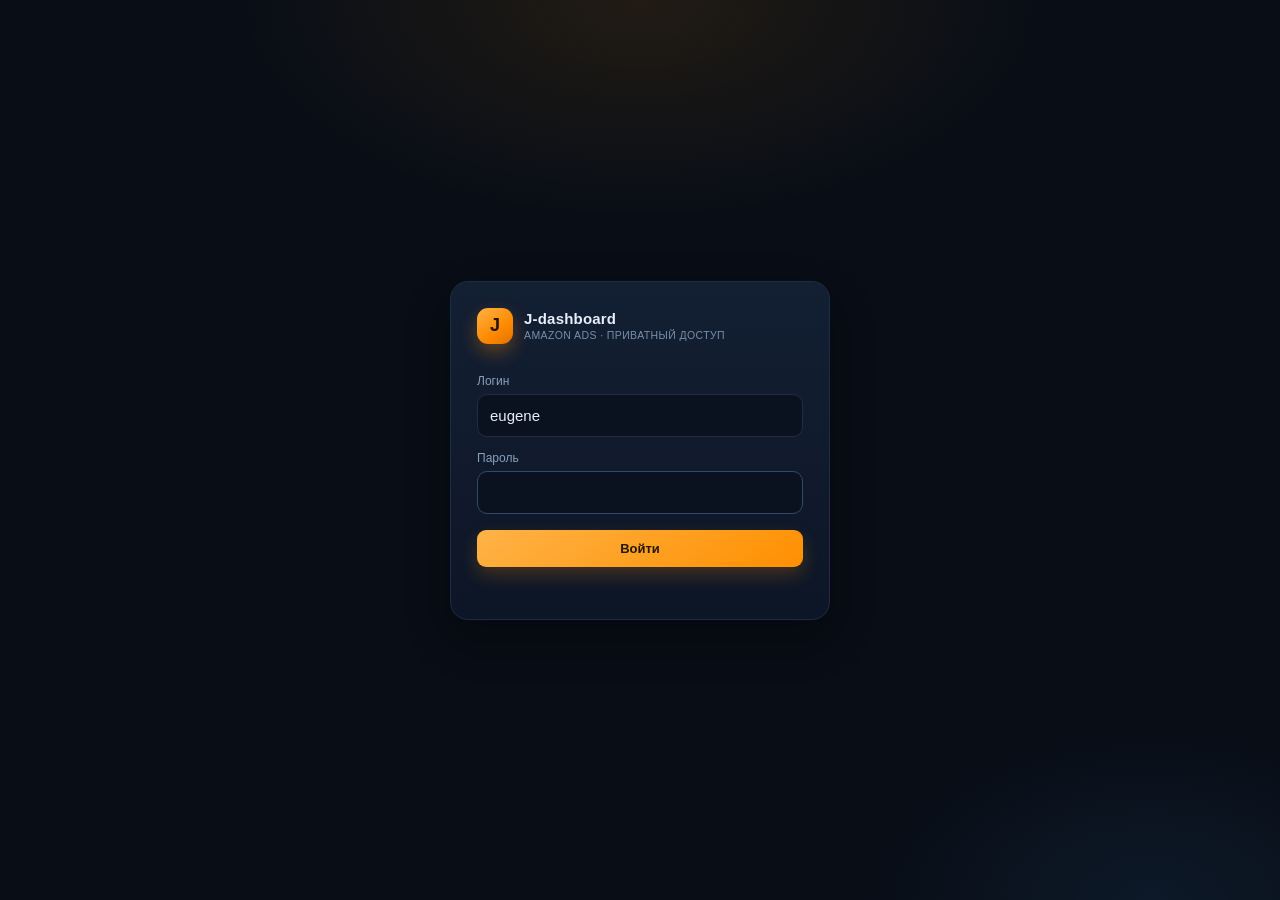
<file: docs/index.html>
<!doctype html>
<html lang="ru">
<head>
<meta charset="utf-8">
<meta name="robots" content="noindex, nofollow">
<meta name="viewport" content="width=device-width, initial-scale=1">
<title>J-dashboard · Amazon Ads</title>
<link rel="stylesheet" href="static/style.css?v=08e4e78ccfdc">
<link rel="icon" href="static/favicon.svg?v=d088a992238c" type="image/svg+xml">
</head>
<body>
<div class="gate hidden" id="gate">
  <form class="gate-card" id="gate-form" autocomplete="on">
    <div class="brand">
      <div class="brand-mark">J</div>
      <div><div class="brand-name">J-dashboard</div>
        <div class="brand-sub">Amazon Ads · приватный доступ</div></div>
    </div>
    <label for="gate-login">Логин</label>
    <input id="gate-login" required type="text" autocapitalize="none" autocomplete="username">
    <label for="gate-password">Пароль</label>
    <input id="gate-password" required type="password" autocomplete="current-password">
    <button class="btn primary" type="submit" id="gate-btn">Войти</button>
    <div class="gate-err" id="gate-error" role="alert"></div>
  </form>
</div>
<div class="shell">
  <aside class="side">
    <div class="brand">
      <div class="brand-mark">J</div>
      <div>
        <div class="brand-name">J-dashboard</div>
        <div class="brand-sub">Amazon Ads</div>
      </div>
    </div>

    <nav class="nav" id="nav">
      <div class="nav-label">Аналитика</div>
      <button data-view="overview" data-short="Обзор">
        <svg viewBox="0 0 24 24" fill="none" stroke="currentColor" stroke-width="1.8"><path d="M4 19V9m5 10V5m5 14v-7m5 7V8"/></svg>
        <span class="nav-text">Обзор</span>
      </button>
      <button data-view="campaigns" data-short="Кампании">
        <svg viewBox="0 0 24 24" fill="none" stroke="currentColor" stroke-width="1.8"><rect x="3" y="4" width="18" height="16" rx="2"/><path d="M3 9h18M8 4v16"/></svg>
        <span class="nav-text">Кампании</span>
      </button>
      <button data-view="targets" data-short="Ключи">
        <svg viewBox="0 0 24 24" fill="none" stroke="currentColor" stroke-width="1.8"><circle cx="12" cy="12" r="7"/><circle cx="12" cy="12" r="2.5"/><path d="M12 2v3M12 19v3M2 12h3M19 12h3"/></svg>
        <span class="nav-text">Ключи и цели</span>
      </button>
      <button data-view="terms" data-short="Термины">
        <svg viewBox="0 0 24 24" fill="none" stroke="currentColor" stroke-width="1.8"><circle cx="11" cy="11" r="7"/><path d="m20 20-3.5-3.5"/></svg>
        <span class="nav-text">Поисковые термины</span>
      </button>
      <button data-view="placements" data-short="Размещ.">
        <svg viewBox="0 0 24 24" fill="none" stroke="currentColor" stroke-width="1.8"><rect x="3" y="3" width="18" height="18" rx="2"/><path d="M3 12h18M12 3v18"/></svg>
        <span class="nav-text">Размещения</span>
      </button>
      <button data-view="products" data-short="Товары">
        <svg viewBox="0 0 24 24" fill="none" stroke="currentColor" stroke-width="1.8"><path d="M21 8 12 3 3 8v8l9 5 9-5z"/><path d="m3 8 9 5 9-5M12 13v8"/></svg>
        <span class="nav-text">Товары</span>
      </button>
      <div class="nav-label">Контроль</div>
      <button data-view="changes" data-short="Изменения">
        <svg viewBox="0 0 24 24" fill="none" stroke="currentColor" stroke-width="1.8"><path d="M3 12a9 9 0 1 0 3-6.7M3 4v5h5"/><path d="M12 7v5l3 2"/></svg>
        <span class="nav-text">Изменения</span> <span class="count" id="nav-changes"></span>
      </button>
      <button data-view="data" data-short="Данные">
        <svg viewBox="0 0 24 24" fill="none" stroke="currentColor" stroke-width="1.8"><ellipse cx="12" cy="5" rx="8" ry="3"/><path d="M4 5v6c0 1.7 3.6 3 8 3s8-1.3 8-3V5M4 11v6c0 1.7 3.6 3 8 3s8-1.3 8-3v-6"/></svg>
        <span class="nav-text">Данные</span>
      </button>
    </nav>

    <div class="side-foot">
      <div class="acct">
        <span class="acct-dot"></span>
        <div style="flex:1;min-width:0">
          <select class="acct-select" id="account-select" title="Кабинет"></select>
          <div class="acct-meta" id="acct-meta">—</div>
        </div>
      </div>
      <button class="logout hidden" id="btn-logout" type="button">
        <svg viewBox="0 0 24 24" fill="none" stroke="currentColor" stroke-width="1.8" width="14" height="14">
          <path d="M9 21H5a2 2 0 0 1-2-2V5a2 2 0 0 1 2-2h4"/><path d="m16 17 5-5-5-5"/><path d="M21 12H9"/>
        </svg>
        Выйти
      </button>
    </div>
  </aside>

  <main class="main">
    <div class="topbar">
      <div>
        <h1 class="page-title" id="view-title"></h1>
        <div class="page-sub" id="view-sub"></div>
      </div>
      <div class="top-actions">
        <button class="btn ghost filters-toggle" id="filters-toggle" aria-controls="dashboard-filters" aria-expanded="false" type="button">Фильтры ▾</button>
        <span class="pill" id="pill-days">—</span>
        <span class="pill" id="pill-sync" title="Данные обновляет агент по запросу владельца">обновление — по запросу</span>
      </div>
    </div>

    <section class="filters" id="dashboard-filters" aria-label="Фильтры отчёта">
      <div class="seg" id="presets">
        <button data-preset="1">1 день</button>
        <button data-preset="7" class="active">7 дней</button>
        <button data-preset="14">14 дней</button>
        <button data-preset="30">30 дней</button>
        <button data-preset="month">Этот месяц</button>
        <button data-preset="prev_month">Прошлый месяц</button>
        <button data-preset="all">За все время</button>
        <button data-preset="custom">Свой</button>
      </div>
      <div class="dates" id="dates">
        <input type="date" id="date-start" aria-label="Начало периода">
        <span>—</span>
        <input type="date" id="date-end" aria-label="Конец периода">
      </div>
      <div class="dates-err hidden" id="date-error" role="alert"></div>
      <div class="spacer"></div>
      <select class="select-mini" id="status-filter" title="Статус кампании">
        <option value="">Все статусы</option>
        <option value="ENABLED">ENABLED</option>
        <option value="PAUSED">PAUSED</option>
        <option value="ARCHIVED">ARCHIVED</option>
      </select>
      <div class="picker" id="picker">
        <button class="picker-btn" id="picker-btn" aria-expanded="false" aria-controls="picker-panel">
          <span id="picker-label">Все кампании</span>
          <span class="chev">▾</span>
        </button>
        <div class="picker-panel" id="picker-panel" role="dialog" aria-label="Выбор кампаний">
          <input class="picker-search" id="picker-search" type="search" placeholder="Поиск кампании по названию или ID…">
          <div class="picker-count" id="picker-count"></div>
          <label class="picker-all"><input type="checkbox" id="picker-all" checked> Все кампании</label>
          <div id="picker-list"></div>
          <div class="picker-empty hidden" id="picker-empty">Ничего не найдено — измените запрос</div>
          <div class="picker-foot">
            <button class="link-btn" id="picker-found">Выбрать найденные</button>
            <button class="link-btn" id="picker-clear">Сбросить (все кампании)</button>
            <button class="link-btn" id="picker-apply">Применить</button>
          </div>
        </div>
      </div>
    </section>

    <section id="view"></section>
  </main>
</div>

<div class="tooltip" id="tooltip"></div>

<script>window.J_STATIC = { dataUrl: "data.enc.json?v=fdb2b3df4dfc", encrypted: true };</script>
<script src="static/local.js?v=dae57ce91f10"></script>
<script src="static/app.js?v=b86c46151253"></script>
</body>
</html>
</file>
<file: docs/static/style.css>
:root {
  --bg: #080d16;
  --bg-soft: #0c1421;
  --panel: #101a2a;
  --panel-2: #152134;
  --line: #1e2c44;
  --line-soft: #172337;
  --text: #e8eefb;
  --muted: #8ba0bd;
  --dim: #7a8fa9;
  --accent: #ff9900;
  --accent-2: #ffb84d;
  --blue: #4aa8ff;
  --good: #34d399;
  --bad: #f87171;
  --warn: #fbbf24;
  --radius: 14px;
  --shadow: 0 18px 40px rgba(0, 0, 0, .35);
  font-synthesis: none;
}

* { box-sizing: border-box; }

html, body {
  margin: 0;
  height: 100%;
  background: var(--bg);
  color: var(--text);
  font-family: "Inter", "Segoe UI", Roboto, "Helvetica Neue", Arial, sans-serif;
  font-size: 14px;
  -webkit-font-smoothing: antialiased;
}

body::before {
  content: "";
  position: fixed;
  inset: 0;
  background:
    radial-gradient(900px 420px at 12% -10%, rgba(255, 153, 0, .10), transparent 60%),
    radial-gradient(700px 380px at 88% 0%, rgba(74, 168, 255, .10), transparent 60%);
  pointer-events: none;
  z-index: 0;
}

a { color: var(--blue); text-decoration: none; }
button { font: inherit; color: inherit; }

.shell {
  position: relative;
  z-index: 1;
  display: grid;
  grid-template-columns: 236px minmax(0, 1fr);
  min-height: 100vh;
  min-width: 0;
}

html, body { overflow-x: hidden; }

/* --- Sidebar --- */
.side {
  border-right: 1px solid var(--line-soft);
  background: linear-gradient(180deg, #0b1320, #070c14 70%);
  padding: 22px 14px 18px;
  display: flex;
  flex-direction: column;
  gap: 22px;
  position: sticky;
  top: 0;
  height: 100vh;
}

.brand { display: flex; align-items: center; gap: 11px; padding: 0 8px; }
.brand-mark {
  width: 38px; height: 38px; border-radius: 11px;
  background: linear-gradient(145deg, #ffb347, #ff8a00 60%, #e07300);
  display: grid; place-items: center;
  font-weight: 800; font-size: 19px; color: #231400;
  box-shadow: 0 8px 18px rgba(255, 138, 0, .32);
}
.brand-name { font-weight: 700; letter-spacing: .2px; }
.brand-sub { font-size: 11px; color: var(--dim); margin-top: 2px; letter-spacing: .4px; text-transform: uppercase; }

.nav { display: flex; flex-direction: column; gap: 3px; }
.nav-label { font-size: 10.5px; letter-spacing: .12em; text-transform: uppercase; color: #4e6076; padding: 10px 12px 6px; }
.nav button {
  display: flex; align-items: center; gap: 10px;
  background: transparent; border: 0; cursor: pointer;
  padding: 9px 12px; border-radius: 9px; color: #a9bbd3;
  text-align: left; font-size: 13.5px; transition: background .15s, color .15s;
}
.nav button svg { width: 17px; height: 17px; opacity: .85; flex: none; }
.nav button:hover { background: rgba(255, 255, 255, .045); color: #fff; }
.nav button.active {
  background: linear-gradient(90deg, rgba(255, 153, 0, .16), rgba(255, 153, 0, .04));
  color: #ffd08a; box-shadow: inset 2px 0 0 var(--accent);
}
.nav button .count { margin-left: auto; font-size: 11px; color: var(--dim); }

.side-foot { margin-top: auto; border-top: 1px solid var(--line-soft); padding: 14px 10px 0; }
.acct { display: flex; align-items: center; gap: 9px; }
.acct-dot { width: 8px; height: 8px; border-radius: 50%; background: var(--good); box-shadow: 0 0 0 3px rgba(52, 211, 153, .16); }
.acct-name { font-size: 12.5px; font-weight: 600; }
.acct-select {
  width: 100%; background: transparent; border: 0; color: #e8eefb;
  font: inherit; font-size: 12.5px; font-weight: 600; padding: 0;
  cursor: pointer; appearance: none; outline: none;
}
.acct-select option { background: #0e1727; color: #e8eefb; }
.acct-meta { font-size: 11px; color: var(--dim); margin-top: 3px; }

/* --- Main --- */
.main { min-width: 0; padding: 22px 26px 60px; }
.topbar { display: flex; align-items: flex-start; justify-content: space-between; gap: 18px; flex-wrap: wrap; }
.page-title { font-size: 22px; font-weight: 700; letter-spacing: -.2px; margin: 0; }
.page-sub { color: var(--muted); font-size: 12.5px; margin-top: 5px; }
.page-sub b { color: #cfdcf0; font-weight: 600; }

.top-actions { display: flex; align-items: center; gap: 8px; flex-wrap: wrap; }
.pill {
  display: inline-flex; align-items: center; gap: 6px;
  padding: 6px 11px; border-radius: 999px; font-size: 12px;
  border: 1px solid var(--line); background: var(--panel); color: var(--muted);
}
.pill.good { color: #8ff0c8; border-color: rgba(52, 211, 153, .35); background: rgba(52, 211, 153, .08); }
.pill.warn { color: #ffd48a; border-color: rgba(251, 191, 36, .32); background: rgba(251, 191, 36, .08); }
.btn {
  border: 1px solid var(--line); background: var(--panel); color: var(--text);
  padding: 8px 13px; border-radius: 9px; cursor: pointer; font-size: 13px;
  display: inline-flex; align-items: center; gap: 7px; transition: border-color .15s, background .15s;
}
.btn:hover { border-color: #2d4466; background: var(--panel-2); }
.btn.primary {
  background: linear-gradient(145deg, #ffb347, #ff8f00); color: #261600; border: 0;
  font-weight: 650; box-shadow: 0 8px 18px rgba(255, 143, 0, .22);
}
.btn.ghost { background: transparent; }
.btn:disabled { opacity: .55; cursor: progress; }

/* --- Filters --- */
.filters {
  margin-top: 18px; display: flex; align-items: center; gap: 10px; flex-wrap: wrap;
  background: linear-gradient(180deg, rgba(21, 33, 52, .75), rgba(16, 26, 42, .75));
  border: 1px solid var(--line); border-radius: var(--radius);
  padding: 10px 12px;
}
.seg { display: inline-flex; background: #0b1421; border: 1px solid var(--line); border-radius: 9px; padding: 3px; }
.seg button {
  border: 0; background: transparent; color: var(--muted); cursor: pointer;
  padding: 6px 10px; border-radius: 7px; font-size: 12.5px; white-space: nowrap;
}
.seg button.active { background: var(--panel-2); color: #fff; box-shadow: 0 1px 0 rgba(255, 255, 255, .04) inset; }
.seg button:hover:not(.active) { color: #cfdcf0; }

.dates { display: flex; align-items: center; gap: 6px; }
.dates input[type="date"] {
  background: #0b1421; border: 1px solid var(--line); color: var(--text);
  padding: 7px 9px; border-radius: 8px; font-size: 12.5px; color-scheme: dark;
}
.dates span { color: var(--dim); font-size: 12px; }
.dates-err { flex-basis: 100%; color: #ffb1b1; font-size: 11.5px; line-height: 1.4; }
.filters .spacer { flex: 1 1 auto; }
.select-mini {
  background: #0b1421; border: 1px solid var(--line); border-radius: 9px;
  color: #cfdcf0; font: inherit; font-size: 12.5px; padding: 7px 28px 7px 11px;
  cursor: pointer; appearance: none;
  background-image: linear-gradient(45deg, transparent 50%, #61758f 50%), linear-gradient(135deg, #61758f 50%, transparent 50%);
  background-position: calc(100% - 15px) 52%, calc(100% - 10px) 52%;
  background-size: 5px 5px, 5px 5px; background-repeat: no-repeat;
}
.select-mini:hover { border-color: #2d4466; }
.select-mini option { background: #0e1727; color: var(--e8, #e8eefb); }

/* Campaign picker */
.picker { position: relative; }
.picker-btn {
  display: inline-flex; align-items: center; gap: 8px; min-width: 190px; justify-content: space-between;
  background: #0b1421; border: 1px solid var(--line); border-radius: 9px;
  padding: 7px 11px; cursor: pointer; font-size: 12.5px; color: #cfdcf0;
}
.picker-btn .chev { color: var(--dim); }
.picker-panel {
  position: absolute; right: 0; top: calc(100% + 7px); z-index: 30;
  width: 360px; max-height: 420px; overflow: auto;
  background: #0e1727; border: 1px solid #24344f; border-radius: 12px;
  box-shadow: var(--shadow); padding: 10px; display: none;
}
.picker-panel.open { display: block; }
.picker-search {
  width: 100%; background: #0a1220; border: 1px solid var(--line); border-radius: 8px;
  padding: 8px 10px; color: var(--text); font-size: 12.5px; margin-bottom: 8px;
}
.picker-all {
  display: flex; align-items: center; gap: 8px; padding: 8px; border-radius: 8px;
  cursor: pointer; font-weight: 600; font-size: 12.5px; border-bottom: 1px solid var(--line-soft);
  margin-bottom: 4px;
}
.picker-item { display: flex; align-items: flex-start; gap: 8px; padding: 7px 8px; border-radius: 8px; cursor: pointer; }
.picker-item:hover { background: rgba(255, 255, 255, .04); }
.picker-item input { margin-top: 2px; accent-color: var(--accent); }
.picker-item .nm { font-size: 12.5px; line-height: 1.3; }
.picker-item .id { font-size: 10.5px; color: var(--dim); margin-top: 2px; font-variant-numeric: tabular-nums; }
.picker-count { font-size: 11.5px; color: var(--dim); padding: 0 8px 6px; font-variant-numeric: tabular-nums; }
/* Список длинный: строки держим одной высоты, название обрезаем — так видно больше кампаний. */
/* Панель — колонка: список растягивается и прокручивается, кнопки внизу всегда видны. */
#picker-list { flex: 1 1 auto; min-height: 110px; overflow: auto; }
.picker-panel { flex-direction: column; }
.picker-panel.open { display: flex; }
.picker-search, .picker-count, .picker-all, .picker-foot, .picker-empty { flex: none; }
.picker-item { align-items: center; gap: 6px; padding: 5px 6px; }
.picker-pick { display: flex; align-items: center; gap: 8px; flex: 1; min-width: 0; cursor: pointer; }
.picker-pick .nm { font-size: 12.5px; line-height: 1.25; white-space: nowrap; overflow: hidden; text-overflow: ellipsis; }
.picker-pick .id { font-size: 10.5px; color: var(--dim); font-variant-numeric: tabular-nums; white-space: nowrap; }
.picker-only { flex: none; opacity: .75; white-space: nowrap; }
.picker-only:hover { opacity: 1; }
.picker-empty { padding: 10px 8px; color: var(--dim); font-size: 12px; }
.picker-panel { max-height: min(70vh, 520px); }
.picker-foot { display: flex; justify-content: space-between; gap: 6px; padding: 8px 4px 2px; border-top: 1px solid var(--line-soft); margin-top: 6px; flex-wrap: wrap; }
.link-btn[disabled] { color: var(--dim); cursor: default; }
.select {
  background: #0b1421; border: 1px solid var(--line); border-radius: 9px;
  color: #cfdcf0; padding: 7px 9px; font-size: 12.5px; cursor: pointer;
}
.select option { background: #0e1727; color: #e8eefb; }
.link-btn { background: none; border: 0; color: var(--blue); cursor: pointer; font-size: 12px; padding: 4px; }

/* --- KPI --- */
.kpis { display: grid; grid-template-columns: repeat(6, minmax(0, 1fr)); gap: 12px; margin-top: 16px; }
.kpi {
  background: linear-gradient(180deg, rgba(21, 33, 52, .9), rgba(14, 23, 38, .9));
  border: 1px solid var(--line); border-radius: var(--radius); padding: 14px 15px 12px;
  position: relative; overflow: hidden; min-height: 118px;
}
.kpi::after {
  content: ""; position: absolute; right: -30px; top: -40px; width: 110px; height: 110px;
  background: radial-gradient(circle, rgba(255, 153, 0, .10), transparent 70%);
}
.kpi .label { font-size: 11px; color: var(--muted); letter-spacing: .06em; text-transform: uppercase; }
.kpi .value { font-size: 24px; font-weight: 700; margin-top: 9px; letter-spacing: -.4px; font-variant-numeric: tabular-nums; }
.kpi .delta { font-size: 11.5px; margin-top: 7px; display: flex; align-items: center; gap: 5px; }
.kpi .delta .up { color: var(--good); }
.kpi .delta .down { color: var(--bad); }
.kpi .delta .flat { color: var(--dim); }
.kpi .sub { font-size: 11px; color: var(--dim); margin-top: 4px; }
.kpi canvas { position: absolute; right: 10px; bottom: 9px; width: 74px; height: 26px; opacity: .8; }

/* --- Cards / charts --- */
.card {
  background: linear-gradient(180deg, rgba(21, 33, 52, .82), rgba(14, 23, 38, .85));
  border: 1px solid var(--line); border-radius: var(--radius); margin-top: 14px;
  overflow: hidden;
}
.card-head { display: flex; align-items: center; justify-content: space-between; gap: 12px; padding: 14px 16px 0; flex-wrap: wrap; }
.card-title { font-size: 14.5px; font-weight: 650; }
.card-sub { font-size: 11.5px; color: var(--dim); margin-top: 3px; }
.card-body { padding: 12px 16px 16px; }
.chart-wrap { position: relative; height: 300px; }
.chart-wrap canvas { width: 100%; height: 100%; display: block; }
.legend { display: flex; gap: 16px; font-size: 11.5px; color: var(--muted); }
.legend i { width: 9px; height: 9px; border-radius: 3px; display: inline-block; margin-right: 6px; }
.legend i.line { height: 2px; border-radius: 1px; vertical-align: middle; }

.tooltip {
  position: fixed; z-index: 50; pointer-events: none; display: none;
  background: #0a1220; border: 1px solid #2a3d5c; border-radius: 9px;
  padding: 8px 10px; font-size: 12px; box-shadow: var(--shadow); min-width: 150px;
}
.tooltip .tt-date { color: var(--muted); margin-bottom: 5px; }
.tooltip .tt-row { display: flex; justify-content: space-between; gap: 14px; }
.tooltip .tt-row b { font-variant-numeric: tabular-nums; }

.grid-2 { display: grid; grid-template-columns: 1.35fr .65fr; gap: 14px; }
.split { display: grid; grid-template-columns: 1fr 1fr; gap: 14px; }

/* --- Tables --- */
.table-wrap { overflow: auto; max-height: 620px; }
table { width: 100%; border-collapse: collapse; font-size: 12.5px; }
thead th {
  position: sticky; top: 0; z-index: 2; background: #0e1727;
  color: var(--muted); font-weight: 600; font-size: 11px; letter-spacing: .03em;
  text-transform: uppercase; text-align: right; padding: 10px 10px; white-space: nowrap;
  border-bottom: 1px solid var(--line); cursor: pointer; user-select: none;
}
thead th:first-child, thead th.left { text-align: left; }
thead th:hover { color: #fff; }
thead th .arrow { color: var(--accent); margin-left: 3px; font-size: 9px; }
tbody td { padding: 9px 10px; border-bottom: 1px solid rgba(30, 44, 68, .55); text-align: right; font-variant-numeric: tabular-nums; white-space: nowrap; }
tbody td:first-child, tbody td.left { text-align: left; white-space: normal; }
tbody tr:hover td { background: rgba(74, 168, 255, .04); }
tbody tr:last-child td { border-bottom: 0; }
.cell-name { display: flex; align-items: center; gap: 8px; min-width: 180px; }
.cell-name .nm { line-height: 1.3; max-width: 320px; overflow: hidden; text-overflow: ellipsis; }
.dot { width: 7px; height: 7px; border-radius: 50%; flex: none; background: var(--dim); }
.dot.ENABLED, .dot.LIVE { background: var(--good); }
.dot.PAUSED { background: var(--warn); }
.dot.ARCHIVED { background: var(--dim); }
.tag {
  display: inline-block; padding: 2px 7px; border-radius: 6px; font-size: 10.5px;
  background: rgba(74, 168, 255, .10); color: #9fd0ff; border: 1px solid rgba(74, 168, 255, .18);
}
.tag.neg { background: rgba(248, 113, 113, .10); color: #ffb1b1; border-color: rgba(248, 113, 113, .2); }
.tag.ok { background: rgba(52, 211, 153, .1); color: #8ff0c8; border-color: rgba(52, 211, 153, .2); }
.bar-cell { position: relative; }
.bar-cell .bar { position: absolute; left: 0; top: 4px; bottom: 4px; background: rgba(255, 153, 0, .12); border-radius: 4px; }
.bar-cell span { position: relative; }
.money { color: #ffd9a3; }
.acos-bad { color: #ff9d9d; }
.acos-good { color: #8ff0c8; }
.mono { font-family: "JetBrains Mono", ui-monospace, SFMono-Regular, Menlo, monospace; font-size: 11.5px; color: var(--muted); }

.table-tools { display: flex; align-items: center; gap: 8px; flex-wrap: wrap; padding: 12px 16px; border-bottom: 1px solid var(--line-soft); }
.search {
  background: #0b1421; border: 1px solid var(--line); border-radius: 8px;
  padding: 7px 10px; color: var(--text); font-size: 12.5px; min-width: 230px;
}
.search::placeholder { color: #506480; }
.check { display: inline-flex; align-items: center; gap: 6px; color: var(--muted); font-size: 12px; cursor: pointer; }
.check input { accent-color: var(--accent); }

.empty { padding: 44px 16px; text-align: center; color: var(--dim); font-size: 13px; }
.empty b { display: block; color: var(--muted); font-size: 14px; margin-bottom: 6px; }
.skeleton { height: 14px; border-radius: 6px; background: linear-gradient(90deg, #16233a, #1d2d47, #16233a); background-size: 200% 100%; animation: shimmer 1.2s infinite; }
@keyframes shimmer { from { background-position: 200% 0; } to { background-position: -200% 0; } }

/* --- Changes --- */
.timeline { display: flex; flex-direction: column; }
.chg { display: grid; grid-template-columns: 96px 78px minmax(0, 1fr) auto; gap: 12px; padding: 12px 2px; border-bottom: 1px solid var(--line-soft); align-items: start; }
.chg:last-child { border-bottom: 0; }
.chg .when { font-size: 11.5px; color: var(--muted); font-variant-numeric: tabular-nums; }
.chg .when b { display: block; color: #cfdcf0; font-size: 12px; font-weight: 600; }
.chg .what { font-size: 13px; }
.chg .what .obj { color: #dbe7f7; font-weight: 600; }
.chg .vals { display: flex; align-items: center; gap: 8px; margin-top: 4px; font-size: 12px; color: var(--muted); }
.chg .vals .old { color: #ff9d9d; text-decoration: line-through; text-decoration-color: rgba(255, 157, 157, .5); }
.chg .vals .arr { color: var(--dim); }
.chg .vals .new { color: #8ff0c8; font-weight: 600; }
.chg .src { font-size: 10.5px; color: var(--dim); white-space: nowrap; }

/* --- Coverage --- */
.cov-grid { display: grid; grid-template-columns: repeat(auto-fill, minmax(46px, 1fr)); gap: 5px; }
.cov-day { height: 30px; border-radius: 6px; display: grid; place-items: center; font-size: 10px; color: #0a1220; font-weight: 700; }
.cov-day.ok { background: rgba(52, 211, 153, .55); }
.cov-day.partial { background: rgba(251, 191, 36, .6); }
.cov-day.missing { background: rgba(248, 113, 113, .55); }
.cov-legend { display: flex; gap: 14px; font-size: 11.5px; color: var(--muted); margin-top: 10px; }
.cov-legend i { width: 10px; height: 10px; border-radius: 3px; display: inline-block; margin-right: 6px; }

.notice {
  border: 1px solid rgba(251, 191, 36, .3); background: rgba(251, 191, 36, .07);
  color: #ffdb9b; border-radius: 10px; padding: 10px 12px; font-size: 12.5px; line-height: 1.5;
}
.notice b { color: #ffe6b8; }

/* --- Login --- */
.login-wrap { min-height: 100vh; display: grid; place-items: center; position: relative; z-index: 1; }
.login-card {
  width: 360px; background: linear-gradient(180deg, #131f33, #0d1626);
  border: 1px solid var(--line); border-radius: 18px; padding: 28px; box-shadow: var(--shadow);
}
.login-card .brand { padding: 0 0 18px; }
.login-card label { display: block; font-size: 12px; color: var(--muted); margin: 14px 0 6px; }
.login-card input {
  width: 100%; background: #0a1220; border: 1px solid var(--line); border-radius: 10px;
  padding: 11px 12px; color: var(--text); font-size: 14px;
}
.login-card .btn { width: 100%; justify-content: center; margin-top: 16px; }
.login-err { color: #ffb1b1; font-size: 12px; margin-top: 10px; min-height: 16px; }

.hidden { display: none !important; }

.logout {
  margin-top: 12px; width: 100%; display: inline-flex; align-items: center; justify-content: center;
  gap: 7px; background: transparent; border: 1px solid var(--line); border-radius: 8px;
  color: var(--muted); font: inherit; font-size: 12px; padding: 7px 10px; cursor: pointer;
}
.logout:hover { color: #ffd48a; border-color: #4a3a22; background: rgba(255, 153, 0, .06); }

/* --- Мобильная сортировка: только на телефонах --- */
/* Экран входа для статической версии с шифрованием */
.gate {
  position: fixed; inset: 0; z-index: 200; display: grid; place-items: center; padding: 20px;
  background:
    radial-gradient(700px 380px at 50% 0%, rgba(255, 153, 0, .10), transparent 60%),
    radial-gradient(500px 300px at 90% 100%, rgba(74, 168, 255, .08), transparent 60%),
    var(--bg);
}
.gate.hidden { display: none; }
.gate-card {
  width: min(380px, 100%);
  background: linear-gradient(180deg, #131f33, #0d1626);
  border: 1px solid var(--line); border-radius: 18px; padding: 26px;
  box-shadow: var(--shadow);
}
.gate-card .brand { padding: 0 0 16px; }
.gate-card .brand-mark { width: 36px; height: 36px; font-size: 18px; }
.gate-card .brand-name { font-size: 15px; }
.gate-card .brand-sub { font-size: 10.5px; }
.gate-card label { display: block; font-size: 12px; color: var(--muted); margin: 14px 0 6px; }
.gate-card input {
  width: 100%; background: #0a1220; border: 1px solid var(--line); border-radius: 10px;
  padding: 12px; color: var(--text); font-size: 15px; font-family: inherit;
}
.gate-card input:focus { outline: none; border-color: #2f4a70; }
.gate-card .btn { width: 100%; justify-content: center; margin-top: 16px; padding: 11px; }
.gate-err { color: #ffb1b1; font-size: 12px; margin-top: 10px; min-height: 16px; }

.filters-toggle { display: none; }
.sort-mobile { display: none; }
.rows-note { display: none; }

/* ---------- Адаптив ---------- */

@media (max-width: 1180px) {
  .kpis { grid-template-columns: repeat(3, minmax(0, 1fr)); }
  .grid-2 { grid-template-columns: 1fr; }
}

@media (max-width: 900px) {
  .shell { grid-template-columns: 1fr; min-width: 0; max-width: 100vw; }
  .side, .main { min-width: 0; max-width: 100vw; }
  .nav { min-width: 0; max-width: 100%; }
  .brand { min-width: 0; }

  .side {
    position: sticky; top: 0; z-index: 40; height: auto;
    flex-direction: column; gap: 10px; padding: 10px 12px;
    border-right: 0; border-bottom: 1px solid var(--line-soft);
    background: rgba(8, 13, 22, .96); backdrop-filter: blur(12px);
  }
  .brand { padding: 0 2px; gap: 9px; }
  .brand-mark { width: 30px; height: 30px; border-radius: 9px; font-size: 15px; }
  .brand-name { font-size: 13.5px; }
  .brand-sub { font-size: 10px; }

  .nav { flex-direction: row; gap: 6px; flex-wrap: wrap; padding-bottom: 2px; }
  .nav::-webkit-scrollbar { display: none; }
  .nav-label { display: none; }
  .nav button { flex: 0 0 auto; padding: 6px 10px; font-size: 12px; gap: 6px; border-radius: 8px; }
  .nav button svg { width: 14px; height: 14px; }
  .nav button .count { display: none; }

  .side-foot { margin-top: 0; border-top: 0; padding: 0 2px; display: flex; align-items: center; gap: 10px; }
  .side-foot .acct { min-width: 0; flex: 1 1 auto; }
  .acct-select { font-size: 13px; }
  .acct-meta { font-size: 10.5px; }
  .logout { width: auto; margin-top: 0; flex: 0 0 auto; padding: 7px 10px; }

  .main { padding: 14px 12px 44px; }
  .page-title { font-size: 19px; }
  .page-sub { font-size: 12px; }

  .filters { padding: 10px; gap: 8px; border-radius: 12px; }
  .filters-toggle { display: inline-flex; }
  .filters .spacer { display: none; }
  .seg { width: 100%; flex-wrap: wrap; overflow: visible; }
  .seg button { flex: 0 0 auto; white-space: nowrap; padding: 8px 11px; font-size: 12.5px; }
  .dates { width: 100%; }
  .dates input[type="date"] { flex: 1 1 auto; min-width: 0; }
  .select-mini, .picker { width: 100%; }
  .select-mini { font-size: 13px; }
  .picker-btn { width: 100%; }
  .picker-panel { width: 100%; left: 0; right: auto; max-height: 62vh; }

  .chart-wrap { height: 260px; }
}

@media (max-width: 820px) and (min-width: 621px) {
  .kpis { grid-template-columns: repeat(3, minmax(0, 1fr)); }
}

@media (max-width: 620px) {
  .kpis { grid-template-columns: repeat(2, minmax(0, 1fr)); }
  .brand { display: none; }
  .nav button svg { display: none; }
  .nav button { padding: 7px 11px; font-size: 12.5px; }
  .side { gap: 8px; padding: 9px 10px; }
  .side-foot { padding: 0; }
  .acct-meta { display: none; }
}

@media (max-width: 820px) {
  .kpis { gap: 10px; }
  .kpi { min-height: 100px; padding: 11px 12px; border-radius: 12px; }
  .kpi .label { font-size: 10px; }
  .kpi .value { font-size: 20px; margin-top: 7px; }
  .kpi .delta, .kpi .sub { font-size: 10.5px; }
  .kpi canvas { width: 58px; height: 22px; right: 8px; bottom: 7px; }

  .chart-wrap { height: 210px; }
  .grid-2, .split { grid-template-columns: 1fr; gap: 12px; }
  .card { border-radius: 12px; margin-top: 12px; }
  .card-head, .card-body { padding-left: 12px; padding-right: 12px; }
  .table-tools { padding: 12px; }
  .legend { flex-wrap: wrap; gap: 10px; }

  /* таблицы превращаются в карточки */
  .table-wrap { max-height: none; overflow: visible; }
  .table-wrap table, .table-wrap thead, .table-wrap tbody,
  .table-wrap tr, .table-wrap td { display: block; width: 100%; }
  .table-wrap thead { display: none; }
  .table-wrap tbody tr {
    border: 1px solid var(--line); border-radius: 12px;
    background: rgba(16, 26, 42, .72); margin: 0 12px 10px; padding: 4px 0;
  }
  .table-wrap tbody tr:hover td { background: transparent; }
  .table-wrap tbody td {
    display: flex; align-items: baseline; justify-content: space-between; gap: 12px;
    padding: 6px 12px; border: 0; text-align: right; white-space: normal; font-size: 13px;
  }
  .table-wrap tbody td::before {
    content: attr(data-label); flex: 0 0 42%; text-align: left;
    font-size: 11px; letter-spacing: .03em; text-transform: uppercase; color: var(--muted);
  }
  .table-wrap tbody td > * { overflow-wrap: anywhere; min-width: 0; }
  .table-wrap tbody td:first-child {
    display: block; text-align: left; padding: 9px 12px 10px;
    border-bottom: 1px solid var(--line-soft); margin-bottom: 4px;
  }
  .table-wrap tbody td:first-child::before { content: none; }
  .table-wrap tbody td[data-label=""]::before { content: none; }
  .cell-name { min-width: 0; }
  .cell-name .nm { max-width: none; font-size: 14px; font-weight: 600; }
  .bar-cell .bar { display: none; }
  .money { color: #ffd9a3; }

  .rows-note {
    display: block; padding: 0 12px 12px; font-size: 11.5px; color: var(--muted); line-height: 1.45;
  }
  .sort-mobile {
    display: flex; align-items: center; gap: 10px;
    padding: 0 12px 12px; font-size: 11.5px; color: var(--muted);
    text-transform: uppercase; letter-spacing: .04em;
  }
  .sort-mobile select {
    flex: 1 1 auto; min-width: 0; background: #0b1421; border: 1px solid var(--line);
    color: var(--text); border-radius: 8px; padding: 9px 10px; font-size: 14px;
    appearance: none; text-transform: none; letter-spacing: 0;
  }

  .chg { grid-template-columns: 1fr; gap: 4px; padding: 12px 0; }
  .chg .src { justify-self: start; }
  .cov-grid { grid-template-columns: repeat(auto-fill, minmax(38px, 1fr)); gap: 4px; }
  .cov-day { height: 26px; font-size: 9.5px; }

  .search { width: 100%; min-width: 0; font-size: 14px; }
  .search, .sort-mobile select, .select-mini, .dates input[type="date"], .picker-search { font-size: 15px; }

  /* Тап-таргеты на телефоне: 40px по высоте вместо 28–31 (WCAG AA — 24px,
     комфортная норма Apple — 44px; берём середину, чтобы шапка не разрослась). */
  .nav button, .seg button, .filters-toggle, .picker-btn, .select-mini,
  .dates input[type="date"] { min-height: 40px; }
  .seg button { padding: 0 11px; }
}

@media (max-width: 430px) {
  .nav button { padding: 5px 8px; font-size: 11.5px; }
  .nav button svg { width: 13px; height: 13px; }
  .kpi .value { font-size: 18px; }
  .kpi canvas { display: none; }
  .page-title { font-size: 17px; }
  .brand-sub { display: none; }
  .nav button { padding: 7px 9px; font-size: 12px; }
  .table-wrap tbody td { padding: 5px 10px; font-size: 12.5px; }
  .table-wrap tbody td::before { flex-basis: 40%; font-size: 10px; }
  .top-actions .pill { font-size: 11px; padding: 5px 9px; }
}

/* Период применим к покрытию, но не к списку запусков и общим итогам. */
.filters.dates-only :is(.picker, .spacer, #status-filter) { display: none; }
.placement-kpis { grid-template-columns: repeat(3, minmax(0, 1fr)); }
.data-kpis { grid-template-columns: repeat(4, minmax(0, 1fr)); }
.data-kpis .data-span { font-size: 17px; white-space: normal; }
.table-section { scroll-margin-top: 16px; }
.th-sort { background: transparent; color: inherit; font: inherit; text-transform: inherit; letter-spacing: inherit; border: 0; padding: 0; cursor: pointer; }
.page-tools { display:flex; align-items:center; gap:6px; flex-wrap:wrap; margin: 0 12px 10px; padding-top:8px; color:var(--muted); font-size:12px; }
.page-tools span { margin-right:auto; font-variant-numeric:tabular-nums; }
.page-tools button:disabled { opacity:.4; cursor:default; }
:where(button, select, input):focus-visible { outline:2px solid #ffc166; outline-offset:2px; }
.gate { overflow-y:auto; }
.gate .brand {display:flex;}
.gate .brand-sub {display:block;}
body.locked .shell { visibility:hidden; }
@media (max-width:900px) {
  .table-section { scroll-margin-top: 150px; }
  .data-kpis { grid-template-columns:repeat(2,minmax(0,1fr)); }
}
@media (max-width:820px) {
  .table-wrap tbody tr { width:auto; }
  .sort-mobile { padding-top:10px; }
  .sort-mobile button { min-width:42px; min-height:40px; font-size:18px; }
  .page-tools button { min-height:40px; }
  .search, .select-mini, .dates input[type=date], .picker-search, .gate-card input, .sort-mobile select { font-size:16px; }
}
@media(max-width:620px) {
  .placement-kpis { grid-template-columns: repeat(2,minmax(0,1fr)); }
  .data-kpis .data-span {font-size:15px;}
  .data-kpis .kpi {min-width:0;}
}
@media (prefers-reduced-motion: reduce) { .skeleton { animation:none; } }
</file>
